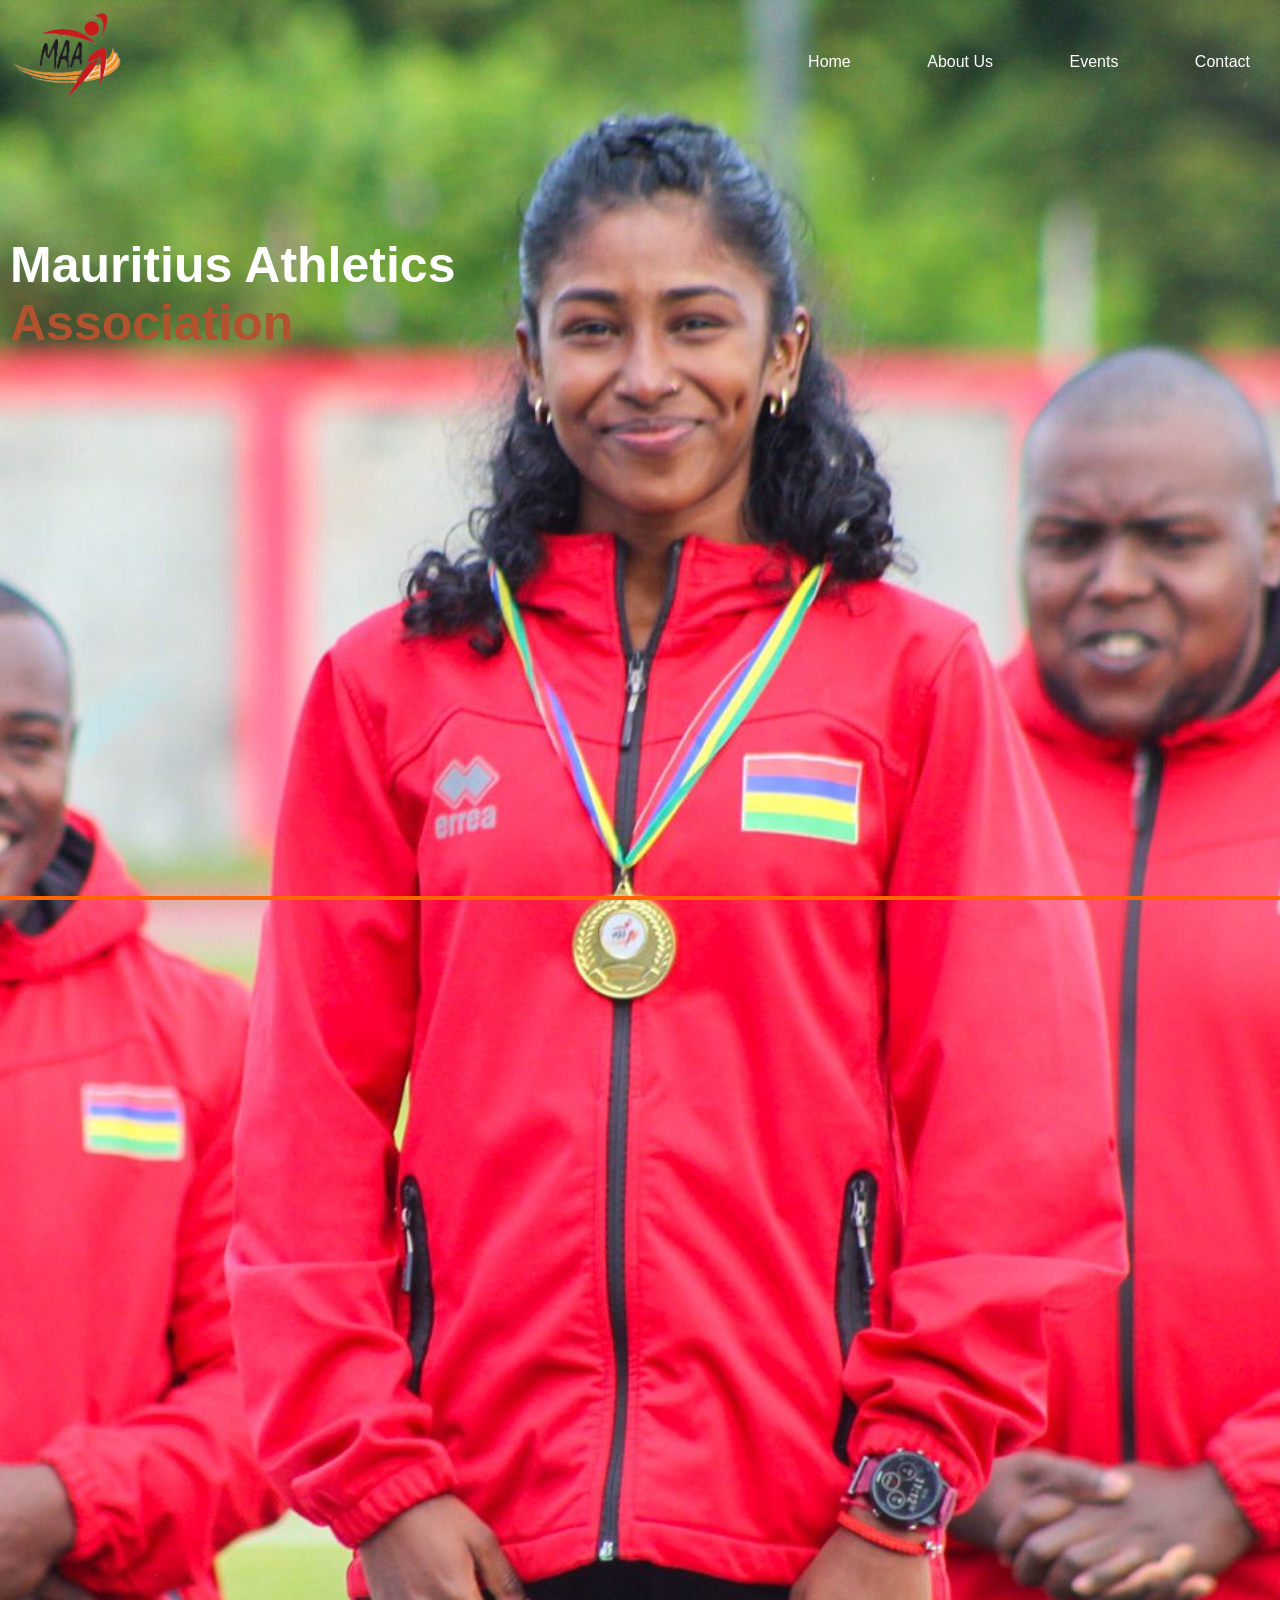
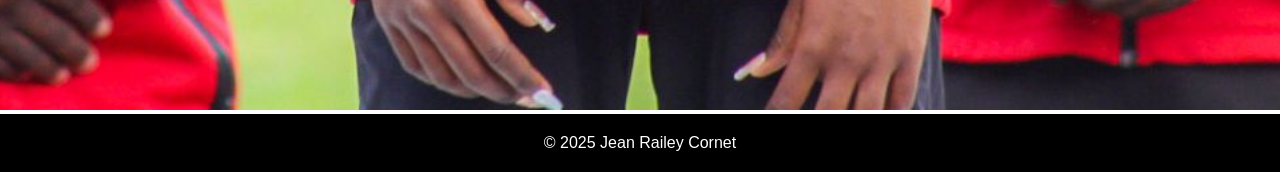
<file: index.html>
<!DOCTYPE html>
<html lang="en">
<head>
  <meta charset="UTF-8">
  <meta name="viewport" content="width=device-width, initial-scale=1.0">
  <title>Mauritius Athletic Association</title>
  <link rel="stylesheet" href="style.css">
</head>
<body>
  <div id="header">
    <div class="container">
      <nav>
        <img src="good logo.png" alt="logo" height="100">
        <ul>
          <li><a href="home.html" class="nav-link"></a>Home</a></li>
          <li><a href="about us.html" class="nav-link"></a>About Us</a></li>
          <li><a href="events.html" class="nav-link"></a>Events</a></li>
          <li><a href="contact.html" class="nav-link"></a>Contact</a></li>
        </ul>
      </nav>
      <div class="header-text">
        <h1>Mauritius Athletics <span><p>Association</p></span></h1>
      </div>
    </div>
  </div>

  <footer>
    © 2025 Jean Railey Cornet
  </footer>

  <script src="index.js"></script>
  <script>
    const border = document.createElement("div");
    border.style.position = "fixed";
    border.style.bottom = "0";
    border.style.left = "0";
    border.style.width = "0";
    border.style.height = "4px";
    border.style.backgroundColor = "#ff6600";
    border.style.zIndex = "9999";
    border.style.transition = "width 1s ease-out";
    document.body.appendChild(border);
    setTimeout(() => {
      border.style.width = "100%";
    }, 100);
  </script>
</body>
</html>
</file>
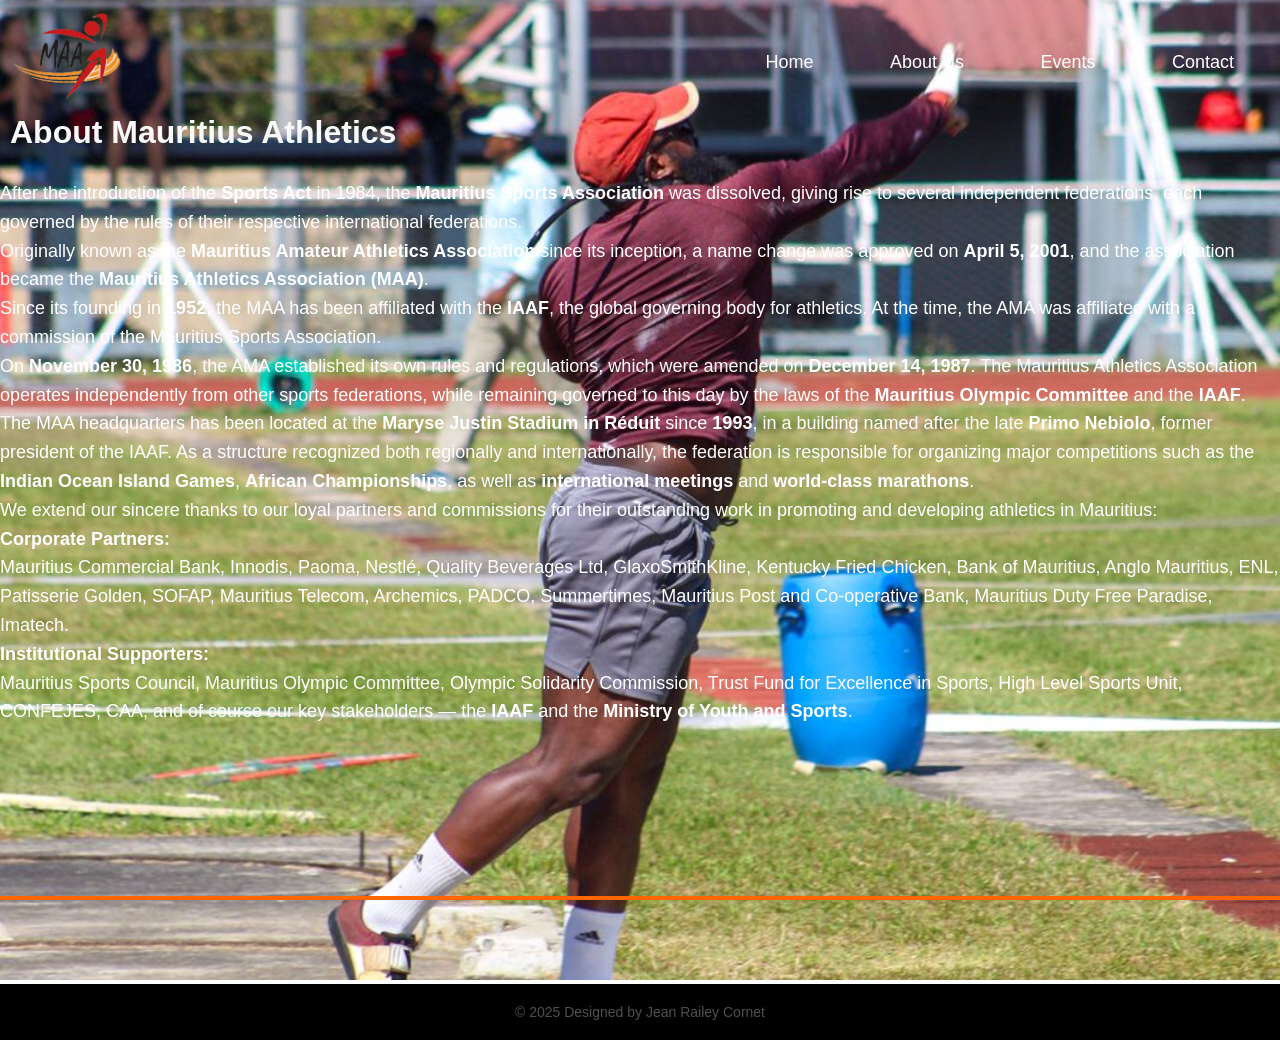
<file: about us.html>
<!DOCTYPE html>
<html lang="en">
<head>
  <meta charset="UTF-8">
  <title>About Us - Mauritius Athletics</title>
  <link rel="stylesheet" href="about us.css">
</head>
<body>
  <div id="header">
    <div class="container">
        <nav>
      <div id="logo">
        <a href="home.html">
        <img src="good logo.png" alt="logo" height="100">
        </a>
      </div>
      <ul>
         <li><a href="home.html" class="nav-link">Home</a></li>
          <li><a href="about us.html" class="nav-link">About Us</a></li>
          <li><a href="events.html" class="nav-link">Events</a></li>
          <li><a href="contact.html" class="nav-link">Contact</a></li>
      </ul>
     </nav> 
      <div class="header-text">
        <h1>About Mauritius Athletics</h1><br>
      </div>
    </div>
    <div id="headquarters">
      <div class="nope">
        <div class="transparent-box"> 
        <p>After the introduction of the <strong>Sports Act</strong> in 1984, the <strong>Mauritius Sports Association</strong> was dissolved, giving rise to several independent federations, each governed by the rules of their respective international federations.</p>

<p>Originally known as the <strong>Mauritius Amateur Athletics Association</strong> since its inception, a name change was approved on <strong>April 5, 2001</strong>, and the association became the <strong>Mauritius Athletics Association (MAA)</strong>.</p>

<p>Since its founding in <strong>1952</strong>, the MAA has been affiliated with the <strong>IAAF</strong>, the global governing body for athletics. At the time, the AMA was affiliated with a commission of the Mauritius Sports Association.</p>

<p>On <strong>November 30, 1986</strong>, the AMA established its own rules and regulations, which were amended on <strong>December 14, 1987</strong>. The Mauritius Athletics Association operates independently from other sports federations, while remaining governed to this day by the laws of the <strong>Mauritius Olympic Committee</strong> and the <strong>IAAF</strong>.</p>

<p>The MAA headquarters has been located at the <strong>Maryse Justin Stadium in Réduit</strong> since <strong>1993</strong>, in a building named after the late <strong>Primo Nebiolo</strong>, former president of the IAAF. As a structure recognized both regionally and internationally, the federation is responsible for organizing major competitions such as the <strong>Indian Ocean Island Games</strong>, <strong>African Championships</strong>, as well as <strong>international meetings</strong> and <strong>world-class marathons</strong>.</p>

<p>We extend our sincere thanks to our loyal partners and commissions for their outstanding work in promoting and developing athletics in Mauritius:</p>

<p><strong>Corporate Partners:</strong><br>
Mauritius Commercial Bank, Innodis, Paoma, Nestlé, Quality Beverages Ltd, GlaxoSmithKline, Kentucky Fried Chicken, Bank of Mauritius, Anglo Mauritius, ENL, Patisserie Golden, SOFAP, Mauritius Telecom, Archemics, PADCO, Summertimes, Mauritius Post and Co-operative Bank, Mauritius Duty Free Paradise, Imatech.</p>

<p><strong>Institutional Supporters:</strong><br>
Mauritius Sports Council, Mauritius Olympic Committee, Olympic Solidarity Commission, Trust Fund for Excellence in Sports, High Level Sports Unit, CONFEJES, CAA, and of course our key stakeholders — the <strong>IAAF</strong> and the <strong>Ministry of Youth and Sports</strong>.</p>
       </div>
     </div>
   </div>
 </div>
</div>
    <style>
            footer{
            width: 100%;
            border-top: 4px solid #ffffff; /* Change color/thickness */
    padding: 20px;
    text-align: center;
    background-color: #000000;
    position: relative;
    bottom: 0;
  }
</style>

<footer>
  © 2025 Designed by Jean Railey Cornet
</footer>
    </style>
    <script>
  const border = document.createElement("div");
  border.style.position = "fixed";
  border.style.bottom = "0";
  border.style.left = "0";
  border.style.width = "0";
  border.style.height = "4px";
  border.style.backgroundColor = "#ff6600";
  border.style.zIndex = "9999";
  border.style.transition = "width 1s ease-out";

  document.body.appendChild(border);

  // Animate after a short delay
  setTimeout(() => {
    border.style.width = "100%";
  }, 100);
</script>
</body>
</html>
</file>
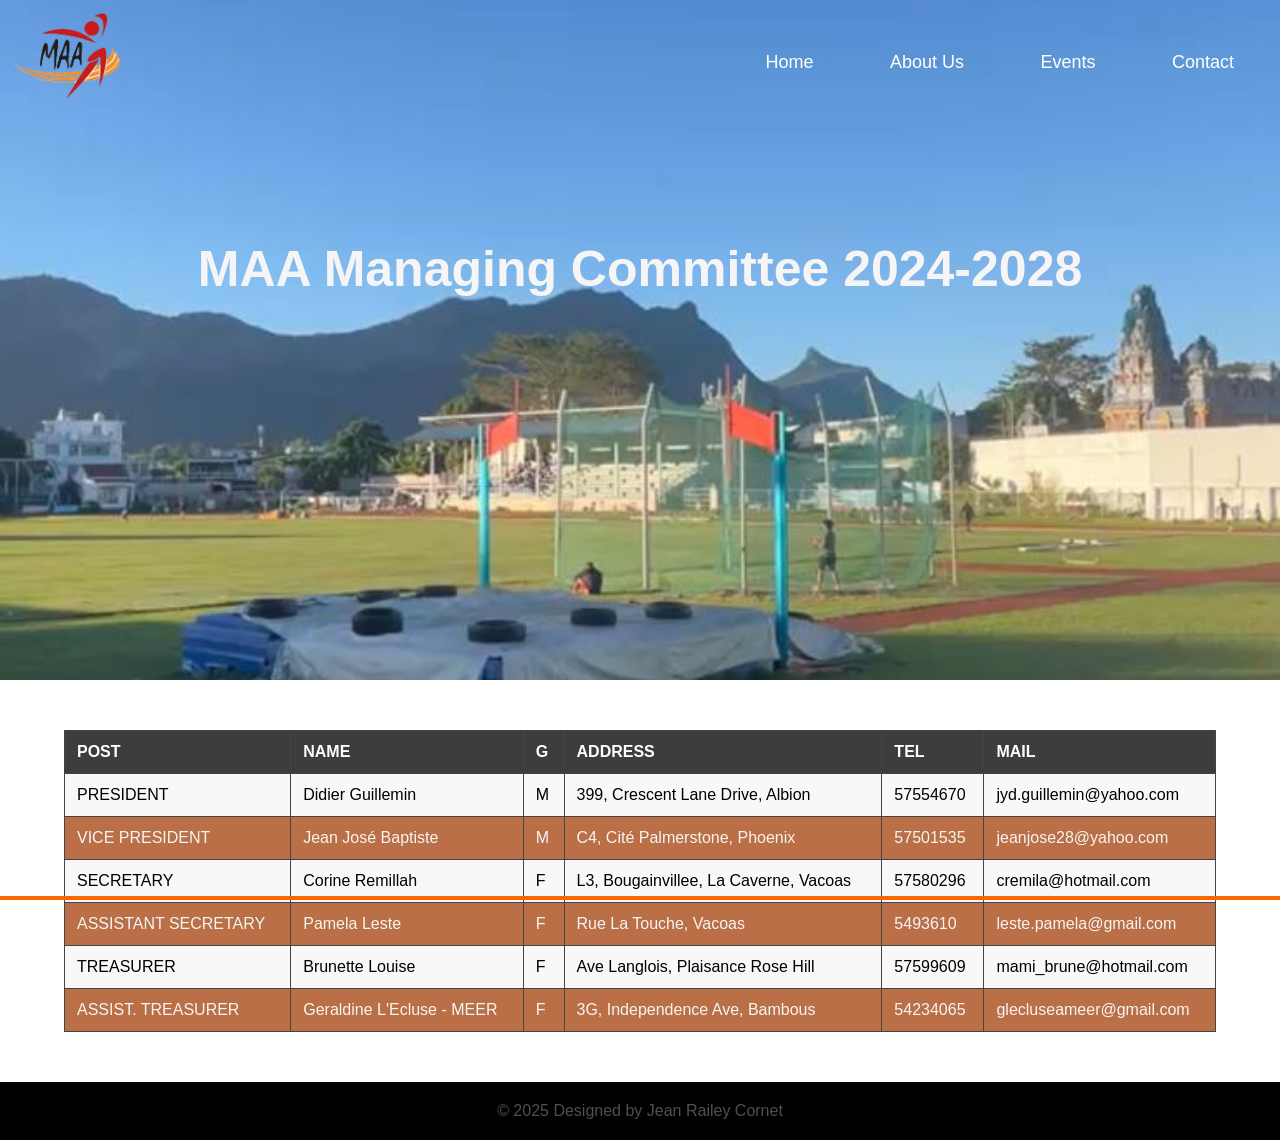
<file: contact.html>
<!DOCTYPE html>
<html lang="en">
<head>
  <meta charset="UTF-8">
  <title>Contact - Mauritius Athletics</title>
  <link rel="stylesheet" href="contact.css">
</head>
<body>
  <div id="header">
    <div class="container">
      <nav>
        <div id="logo">
          <a href="home.html">
          <img src="good logo.png" alt="Mauritius Athletics Association logo" height="100">
          </a>
        </div>
        <ul>
          <li><a href="home.html" class="nav-link">Home</a></li>
          <li><a href="about us.html" class="nav-link">About Us</a></li>
          <li><a href="events.html" class="nav-link">Events</a></li>
          <li><a href="contact.html" class="nav-link">Contact</a></li>
        </ul>
      </nav>
      <div class="header-text">
        <h1>MAA Managing Committee 2024-2028</h1>
      </div>
    </div>
  </div>
  <div class="committee">
    <table>
      <thead>
        <tr>
          <th>POST</th>
          <th>NAME</th>
          <th>G</th>
          <th>ADDRESS</th>
          <th>TEL</th>
          <th>MAIL</th>
        </tr>
      </thead>
      <tbody>
        <tr>
          <td>PRESIDENT</td>
          <td>Didier Guillemin</td>
          <td>M</td>
          <td>399, Crescent Lane Drive, Albion</td>
          <td>57554670</td>
          <td>jyd.guillemin@yahoo.com</td>
        </tr>
        <tr>
          <td>VICE PRESIDENT</td>
          <td>Jean José Baptiste</td>
          <td>M</td>
          <td>C4, Cité Palmerstone, Phoenix</td>
          <td>57501535</td>
          <td>jeanjose28@yahoo.com</td>
        </tr>
        <tr>
          <td>SECRETARY</td>
          <td>Corine Remillah</td>
          <td>F</td>
          <td>L3, Bougainvillee, La Caverne, Vacoas</td>
          <td>57580296</td>
          <td>cremila@hotmail.com</td>
        </tr>
        <tr>
          <td>ASSISTANT SECRETARY</td>
          <td>Pamela Leste</td>
          <td>F</td>
          <td>Rue La Touche, Vacoas</td>
          <td>5493610</td>
          <td>leste.pamela@gmail.com</td>
        </tr>
        <tr>
          <td>TREASURER</td>
          <td>Brunette Louise</td>
          <td>F</td>
          <td>Ave Langlois, Plaisance Rose Hill</td>
          <td>57599609</td>
          <td>mami_brune@hotmail.com</td>
        </tr>
        <tr>
          <td>ASSIST. TREASURER</td>
          <td>Geraldine L'Ecluse - MEER</td>
          <td>F</td>
          <td>3G, Independence Ave, Bambous</td>
          <td>54234065</td>
          <td>glecluseameer@gmail.com</td>
        </tr>
      </tbody>
    </table>
  </div>

  <footer>
    © 2025 Designed by Jean Railey Cornet
  </footer>

  <script>
    const border = document.createElement("div");
    border.style.position = "fixed";
    border.style.bottom = "0";
    border.style.left = "0";
    border.style.width = "0";
    border.style.height = "4px";
    border.style.backgroundColor = "#ff6600";
    border.style.zIndex = "9999";
    border.style.transition = "width 1s ease-out";

    document.body.appendChild(border);

    // Animate after a short delay
    setTimeout(() => {
      border.style.width = "100%";
    }, 100);
  </script>
</body>
</html>
</file>
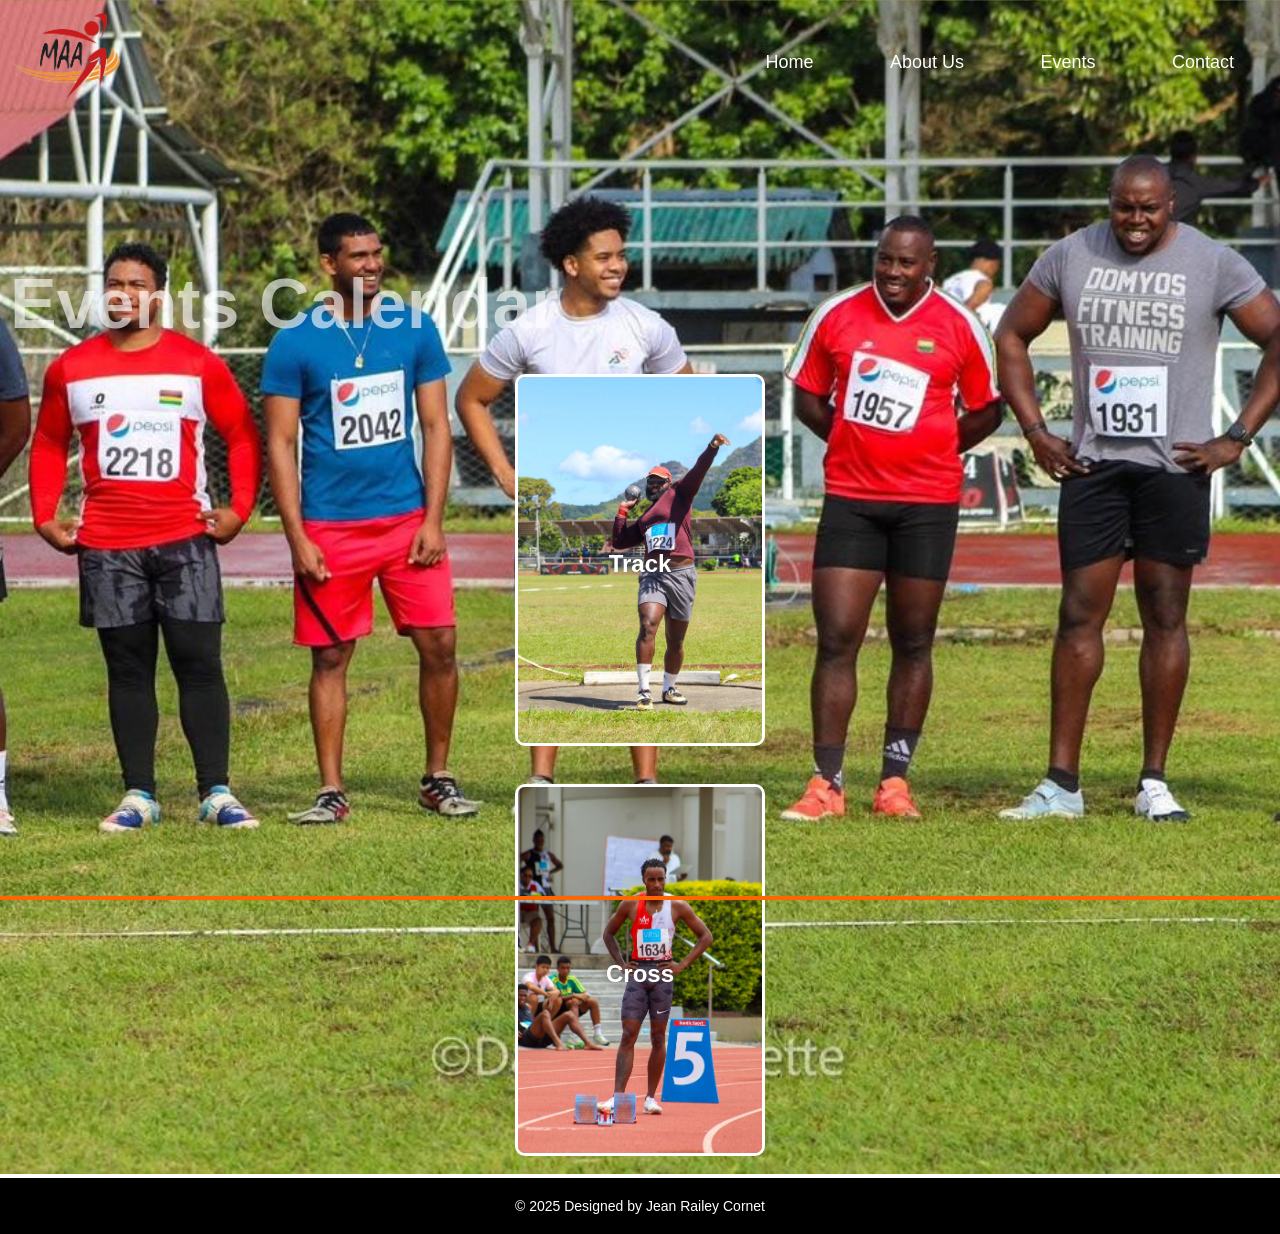
<file: events.html>
<!DOCTYPE html>
<html lang="en">
<head>
  <meta charset="UTF-8">
  <title>Events - Mauritius Athletics</title>
  <link rel="stylesheet" href="event.css">
</head>
<body>
  <header id="header">
    <div class="container">
      <nav>
        <div id="logo">
          <a href="home.html">
            <img src="good logo.png" alt="Mauritius Athletics Logo" height="100">
          </a>
        </div>
        <ul>
          <li><a href="home.html" class="nav-link">Home</a></li>
          <li><a href="about us.html" class="nav-link">About Us</a></li>
          <li><a href="events.html" class="nav-link">Events</a></li>
          <li><a href="contact.html" class="nav-link">Contact</a></li>
        </ul>
      </nav>
      <div class="name">
        <h1> Events Calendar</h1>
        <div class="notice">
          <div class="calendar-container">
  <a href="MAA-CALENDAR-2025-TF.pdf" target="_blank" class="calendar-link">
    <div class="calendar-container">
      <img src="IMG-20251024-WA0004.jpg" alt="Calendar left" class="calendar-img">
      <span class="calendar-text">Track</span>
    </div>
  </a>
 </div>
</div>
       <div class="cross">
          <div class="calendar-cross">
  <a href="MAA-CALENDAR-2025-CROSS.pdf" target="_blank" class="calendar-link">
    <div class="calendar-cross">
      <img src="IMG-20251024-WA0007.jpg" alt="Calendar left" class="calendar-photo">
      <span class="calendar-text">Cross</span>
    </div>
  </a>
 </div>
</div>
    
  </header>

  <style>
    footer {
      width: 100%;
      border-top: 4px solid #ffffff;
      padding: 20px;
      text-align: center;
      color: #ffffff;
      background-color: #000000;
      position: relative;
      bottom: 0;
    }
  </style>

  <footer>
    © 2025 Designed by Jean Railey Cornet
  </footer>

  <script>
    const border = document.createElement("div");
    border.style.position = "fixed";
    border.style.bottom = "0";
    border.style.left = "0";
    border.style.width = "0";
    border.style.height = "4px";
    border.style.backgroundColor = "#ff6600";
    border.style.zIndex = "9999";
    border.style.transition = "width 1s ease-out";

    document.body.appendChild(border);

    setTimeout(() => {
      border.style.width = "100%";
    }, 100);
  </script>
</body>
</html>
</file>
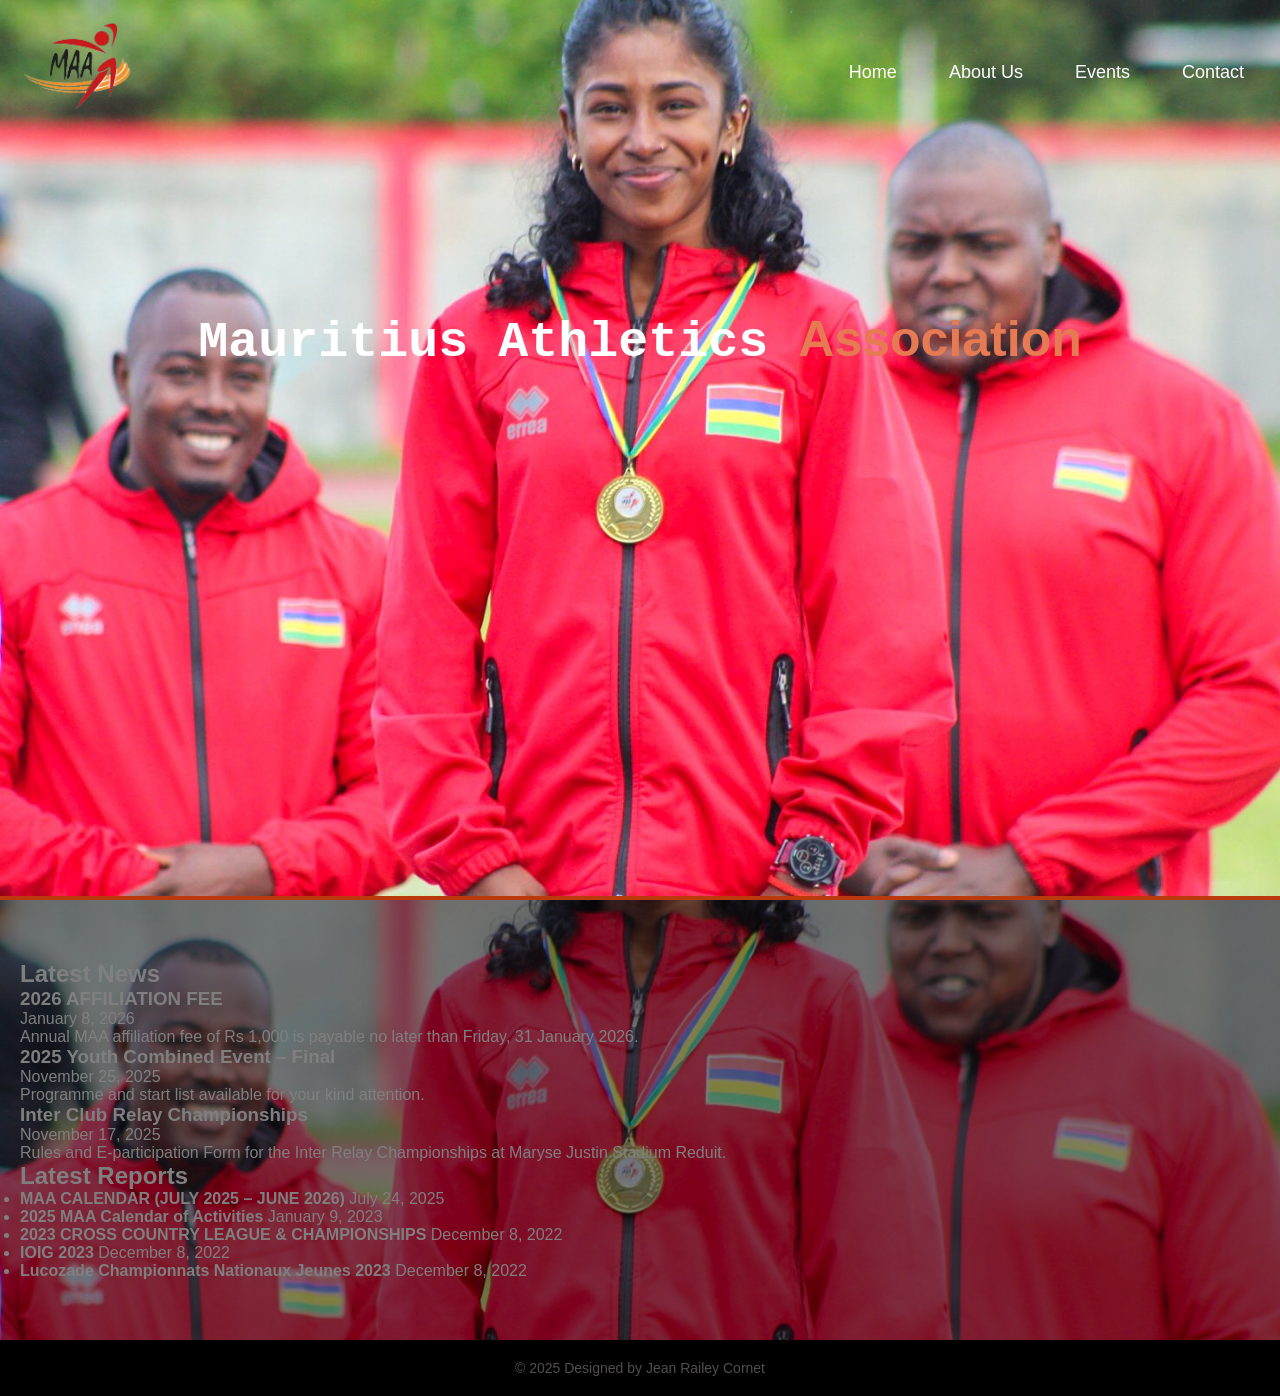
<file: home.html>
<!DOCTYPE html>
<html lang="en">
<head>
  <meta charset="UTF-8">
  <meta name="viewport" content="width=device-width, initial-scale=1.0">
  <title>Mauritius Athletic Association</title>
  <link rel="stylesheet" href="home.css">
</head>
<body>
  <!-- Header -->
  <header id="header">
    <div class="container">
      <nav>
        <a href="home.html">
          <img src="good logo.png" alt="logo" class="logo">
        </a>
        <ul>
          <li><a href="home.html" class="nav-link">Home</a></li>
          <li><a href="about us.html" class="nav-link">About Us</a></li>
          <li><a href="events.html" class="nav-link">Events</a></li>
          <li><a href="contact.html" class="nav-link">Contact</a></li>
        </ul>
      </nav>
      <div class="header-text">
        <h1>Mauritius Athletics <span>Association</span></h1>
      </div>
    </div>
  </header>

  <!-- Updates Section -->
  <section class="updates">
    <div class="updates-container">
      <!-- Latest News -->
      <div class="updates-box news">
        <h2>Latest News</h2>
        <article>
          <h3>2026 AFFILIATION FEE</h3>
          <time>January 8, 2026</time>
          <p>Annual MAA affiliation fee of Rs 1,000 is payable no later than Friday, 31 January 2026.</p>
        </article>
        <article>
          <h3>2025 Youth Combined Event – Final</h3>
          <time>November 25, 2025</time>
          <p>Programme and start list available for your kind attention.</p>
        </article>
        <article>
          <h3>Inter Club Relay Championships</h3>
          <time>November 17, 2025</time>
          <p>Rules and E-participation Form for the Inter Relay Championships at Maryse Justin Stadium Reduit.</p>
        </article>
      </div>

      <div class="updates-box reports">
        <h2>Latest Reports</h2>
        <ul>
          <li><strong>MAA CALENDAR (JULY 2025 – JUNE 2026)</strong> <time>July 24, 2025</time></li>
          <li><strong>2025 MAA Calendar of Activities</strong> <time>January 9, 2023</time></li>
          <li><strong>2023 CROSS COUNTRY LEAGUE & CHAMPIONSHIPS</strong> <time>December 8, 2022</time></li>
          <li><strong>IOIG 2023</strong> <time>December 8, 2022</time></li>
          <li><strong>Lucozade Championnats Nationaux Jeunes 2023</strong> <time>December 8, 2022</time></li>
        </ul>
      </div>
    </div>
  </section>

  <footer>
    © 2025 Designed by Jean Railey Cornet
  </footer>


  <script>
    const border = document.createElement("div");
    border.style.position = "fixed";
    border.style.bottom = "0";
    border.style.left = "0";
    border.style.width = "0";
    border.style.height = "4px";
    border.style.backgroundColor = "#ff6600";
    border.style.zIndex = "9999";
    border.style.transition = "width 1s ease-out";
    document.body.appendChild(border);
    setTimeout(() => {
      border.style.width = "100%";
    }, 100);
  </script>

  <script src="home.js"></script>
</body>
</html>
</file>
<file: style.css>
* {
  margin: 0;
  padding: 0;
  font-family: 'Poppins', sans-serif;
  box-sizing: border-box;
}

body {
  background: rgb(0, 0, 0);
  color: rgb(255, 255, 255);
}

#header {
  width: 100%;
  height: 190vh;
  background-image: url(IMG-20251024-WA0009.jpg);
  background-size: cover;
  background-position: center;
}

.container {
  padding: 10px 10px;
}

nav {
  display: flex;
  align-items: center;
  justify-content: space-between;
  flex-wrap: wrap;
}

.logo {
  width: 140px;
}

nav ul li {
  display: inline-block;
  list-style: none;
  margin: 10px 20px;
}

nav ul li a {
  color: white;
  text-decoration: none;
  font-size: 18px;
  position: relative;
  transition: all 0.3s ease;
}

nav ul li a::after {
  content: '';
  width: 0%;
  height: 3px;
  background: #c04d0a;
  position: absolute;
  left: 0;
  bottom: -6px;
  transition: 0.2s;
}

nav ul li a:hover::after {
  width: 100%;
}
.nav-link {
  transition: transform 0.3s ease, font-size 0.3s ease;
  padding: 8px 16px;
  border-radius: 5px;
  display: inline-block;
}

.nav-link:hover {
  transform: scale(1.1);
  font-size: 20px; 
  
}

.nav-link{
    transition: tranform 0.3 ease, box-shadow 0.3 ease-in-out;
    padding: 9px 16px;
    border-radius: 5px;
}

.header-text {
  margin-top: 10%;
  font-size: 50px;
}

.header-text h1 {
  text-align: botttom;
  font-family: Impact, Haettenschweiler, sans-serif;
  font-size: 50px;
}

.header-text h1 span {
  color: rgb(179, 82, 46);
  font-family: Impact, Haettenschweiler, sans-serif;
}

footer {
  width: 100%;
  border-top: 4px solid #ffffff;
  padding: 20px;
  text-align: center;
  background-color: #000000;
  color: white;
  position: relative;
  bottom: 0;
}
</file>
<file: about us.css>
*{
    margin: 0;
    padding: 0;
    font-family: 'Poppins', sans-serif;
    box-sizing: border-box;
}
body{
    background: rgb(0, 0, 0);
    color: rgb(249, 249, 249);
}
#header{
    width: 100%;
    height:980px;
    background-image:url(IMG-20251024-WA0005.jpg);
    background-size: cover;
    background-position: center;
    
}

 .nope{
    color: rgb(255, 255, 255);
    font-size: 18px;
    line-height: 1.6;
    
 }
 .tranparent-box{
    background-color: rgba(0, 0,0, 0.5);
    color: white;
    padding: 20px;
    width: 300px;
    border-radius: 8px;

 }
 
.container{
    padding:  10px 10px;
}

nav{
    display: flex;
    align-items: center;
    justify-content: space-between;
    flex-wrap: wrap;
}
.header{
    width: 140px;
}
nav ul li{
    display: inline-block;
    list-style: none;
    margin: 10px 20px;
}

nav ul li a{
    color: white;
    text-decoration: none;
    font-size: 18px;
    position: relative;
}

nav ul li a::after{
    content:'';
    width: 0%;
    height: 3px;
    background: #c04d0a;
    position:absolute;
    left: 0;
    bottom: -6px;
    transition: 0.2s;
}
nav ul li a:hover::after{
    width: 100%;
}
.headquarters{
    margin: 20px;
    color: rgb(255, 255, 255);
    font-size: 18px;
    line-height: 1;
}

.nav-link {
  transition: transform 0.3s ease, font-size 0.3s ease;
  padding: 8px 16px;
  border-radius: 5px;
  display: inline-block;
}

.nav-link:hover {
  transform: scale(1.1);
  font-size: 20px; 
  
}

.nav-link{
    transition: tranform 0.3 ease, box-shadow 0.3 ease-in-out;
    padding: 9px 16px;
    border-radius: 5px;
}

footer {
  text-align: center;
  padding: 20px;
  background: #000000; 
  color: #534e4e;         
  font-size: 14px;
}
</file>
<file: contact.css>
/* Reset and global styles */
* {
  margin: 0;
  padding: 0;
  font-family: 'Poppins', sans-serif;
  box-sizing: border-box;
}

body {
  background-color: rgb(255, 255, 255);
  color: whitesmoke;
}

/* Header section */
#header {
  background-image:url(stadee.jpg) ;
  background-position: center;
  background-size: cover;
  background-repeat: no-repeat;
  height: 680px;
  background-position: center;
  width: 100%;
}

.container {
  padding: 10px 10px;
}

nav {
  display: flex;
  align-items: center;
  justify-content: space-between;
  flex-wrap: wrap;
}

.logo {
  width: 140px;
}

nav ul li {
  display: inline-block;
  list-style: none;
  margin: 10px 20px;
}

nav ul li a {
  color: white;
  text-decoration: none;
  font-size: 18px;
  position: relative;
}

nav ul li a::after {
  content: '';
  width: 0%;
  height: 3px;
  background: #c04d0a;
  position: absolute;
  left: 0;
  bottom: -6px;
  transition: 0.2s;
}

nav ul li a:hover::after {
  width: 100%;
}

.nav-link {
  padding: 9px 16px;
  border-radius: 5px;
  display: inline-block;
  transition: transform 0.3s ease, box-shadow 0.3s ease-in-out, font-size 0.3s ease;
}

.nav-link:hover {
  transform: scale(1.1);
  font-size: 20px;
}

.header-text {
  margin-top: 10%;
  font-size: 50px;
}

.header-text h1 {
  text-align: center;
  font-family: 'Lucida Sans', 'Lucida Sans Regular', 'Lucida Grande', 'Lucida Sans Unicode', Geneva, Verdana, sans-serif;
  margin-top: 0;
  font-size: 50px;
}

.header-text p {
  font-family: Impact, Haettenschweiler, sans-serif;
}

.header-text h1 span {
  color: rgb(179, 82, 46);
}

.committee {
  margin: 50px auto;
  width: 90%;
  overflow-x: auto;
}

.committee table {
  width: 100%;
  border-collapse: collapse;
  text-align: left;
}

.committee th, .committee td {
  border: 1px solid #444;
  padding: 12px;
}

.committee th {
  background-color: #3d3d3d;
  color: rgb(255, 255, 255);
}

.committee tr:nth-child(even) {
  background-color: #a23901b9;
}

.committee tr:nth-child(odd) {
  background-color: #f8f8f8;
  color: rgb(0, 0, 0);
}


footer {
  text-align: center;
  padding: 20px;
  background-color: #000;
  color: #534e4e;
  margin-top: 40px;
}
</file>
<file: event.css>
* {
    margin: 0;
    padding: 0;
    font-family: 'Poppins', sans-serif;
    box-sizing: border-box;
}

#header {
    background-image:url(photofin.jpg) ;
    background-position: center;
    background-size: cover;
    height: -550px;
    width: 100%;
}

.container {
    padding: 10px 10px;
}

nav {
    display: flex;
    align-items: center;
    justify-content: space-between;
    flex-wrap: wrap;
}

.logo {
    width: 140px;
}

nav ul li {
    display: inline-block;
    list-style: none;
    margin: 10px 20px;
}

nav ul li a {
    color: white;
    text-decoration: none;
    font-size: 18px;
    position: relative;
}

nav ul li a::after {
    content: '';
    width: 0%;
    height: 3px;
    background: #c04d0a;
    position: absolute;
    left: 0;
    bottom: -8px;
    transition: 1.2s;
}

nav ul li a:hover::after {
    width: 100%;
}

.nav-link {
    transition: transform 0.3s ease, font-size 0.3s ease;
    padding: 8px 16px;
    border-radius: 5px;
    display: inline-block;
}

.nav-link:hover {
    transform: scale(1.1);
    font-size: 15px;
}

.name{
    color: rgba(255, 255, 255, 0.61);
    font-size: 35px;
    font-weight: bold;
    text-align: none;
    margin-top: 150px;
}

.notice {
  display: flex;
  justify-content: center; /* Centers children horizontally */
  align-items: center; /* Vertically centers children */
  margin-top: 30px;
  min-height: 300px;
}

.calendar-container {
  position: relative;
  width: 250px;
  text-align: center; 
}

.calendar-img {
  width: 250px;
  border: 3px solid #ffffff;
  border-radius: 10px;
  transition: transform 0.3s ease, box-shadow 0.3s ease;
  cursor: pointer;
}

.calendar-text {
  position: absolute;
  top: 50%;
  left: 50%;
  transform: translate(-50%, -50%);
  color: rgb(255, 255, 255);
  font-size: 24px;
  font-weight: bold;
  text-shadow: 0 0 10px #625c5c;
  pointer-events: none;
}

.calendar-container:hover .calendar-img {
  transform: scale(1.05);
  box-shadow: 0 0 15px #54625f;
}

.cross {
  display: flex;
  flex-direction: row; /* Explicitly horizontal layout */
  justify-content: center; /* Centers children horizontally */
  align-items: center; /* Vertically centers children */
  margin-top: 30px;
  min-height: 300px;
  gap: 50px; /* Adds space between calendar and cross elements */
}

.calendar-cross {
  position: relative;
  width: 250px;
  text-align: center;
}

.calendar-photo {
  width: 250px;
  border: 3px solid #ffffff;
  border-radius: 10px;
  transition: transform 0.3s ease, box-shadow 0.3s ease;
  cursor: pointer;
}

.calendar-cross:hover .calendar-photo {
  transform: scale(1.05);
  box-shadow: 0 0 15px #54625f;
}
footer {
  text-align: center;
  padding: 20px;
  background: #000000; 
  color: #534e4e;         
  font-size: 14px;
}
</file>
<file: home.css>
* {
  margin: 0;
  padding: 0;
  font-family: 'Poppins', sans-serif;
  box-sizing: border-box;
}

body {
  background: #fff;
  color: #000;
}

#header {
  width: 100%;
  height: 100vh;
  background: url('IMG-20251024-WA0009.jpg') center/cover no-repeat;
  position: relative;
}

.container {
  padding: 20px;
}

nav {
  display: flex;
  align-items: center;
  justify-content: space-between;
}

.logo {
  height: 100px;
}

nav ul {
  list-style: none;
  display: flex;
  gap: 20px;
}

nav ul li a {
  color: #fff;
  text-decoration: none;
  font-size: 18px;
  position: relative;
}

nav ul li a::after {
  content: '';
  width: 0%;
  height: 3px;
  background: #973700;
  position: absolute;
  left: 0;
  bottom: -6px;
  transition: 0.2s;
}

nav ul li a:hover::after {
  width: 100%;
}

.nav-link {
  transition: transform 0.3s ease, font-size 0.3s ease;
  padding: 8px 16px;
  border-radius: 5px;
}

.nav-link:hover {
  transform: scale(1.1);
  font-size: 20px;
}

/* Header Text */
.header-text {
  margin-top: 15%;
  text-align: center;
  color: #fff;
}

.header-text h1 {
  font-size: 50px;
  font-family: monospace, sans-serif;
}

.header-text h1 span {
  color: oklch(69.26% 0.14311 40.371);
}

.updates {
  position: relative;
  background: url('IMG-20251024-WA0009.jpg') center/cover no-repeat;
  color: #fff;
  padding: 60px 20px;
}

.updates::before {
  content: "";
  position: absolute;
  inset: 0;
  background: rgba(0,0,0,0.5); 
}
.updates .updates-content {
  position: relative;
  color: white;
  display: flex;
  gap: 40px;
  flex-wrap: wrap;
  justify-content: center;
  z-index: 1;
}
footer {
  text-align: center;
  padding: 20px;
  background: #000000; 
  color: #534e4e;         
  font-size: 14px;
}
</file>
